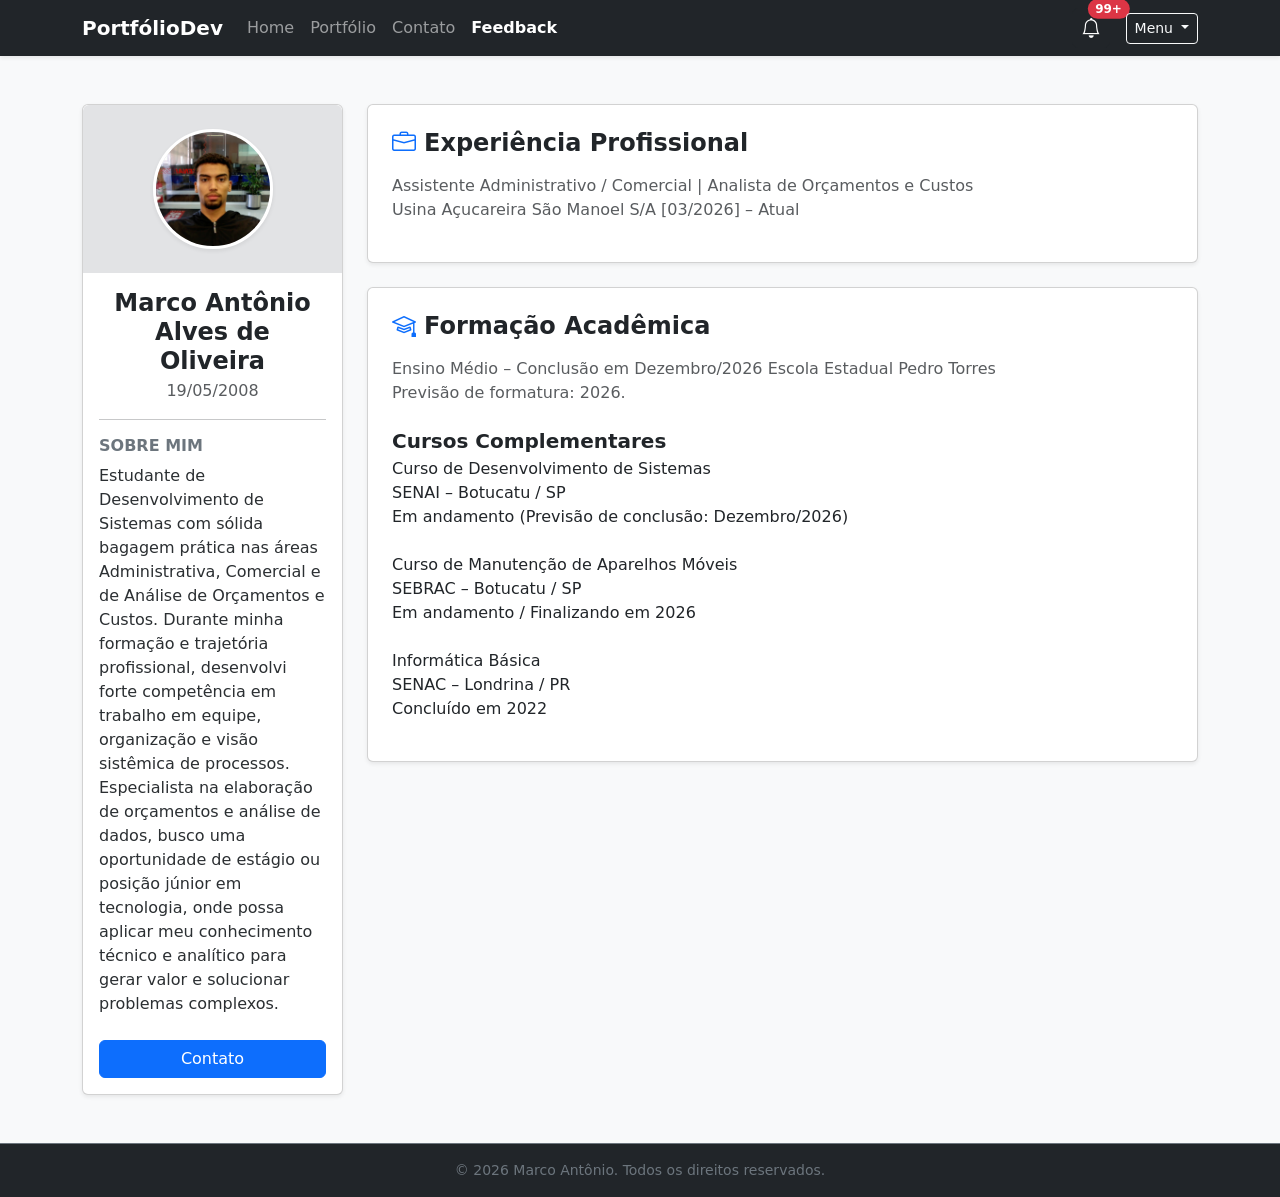
<file: curriculum/index.html>
<!DOCTYPE html>
<html lang="pt-BR">

<head>
    <meta charset="UTF-8">
    <meta name="viewport" content="width=device-width, initial-scale=1.0">
    <title>PortfólioDev - Home</title>
    <link href="https://cdn.jsdelivr.net/npm/bootstrap@5.3.3/dist/css/bootstrap.min.css" rel="stylesheet">
    <link href="https://cdn.jsdelivr.net/npm/bootstrap-icons@1.11.3/font/bootstrap-icons.min.css" rel="stylesheet">
</head>

<body class="bg-light d-flex flex-column min-vh-100">

    <nav class="navbar navbar-expand-lg navbar-dark bg-dark sticky-top shadow-sm">
        <div class="container">
            <a class="navbar-brand fw-bold" href="index.html">PortfólioDev</a>

            <button class="navbar-toggler" type="button" data-bs-toggle="collapse" data-bs-target="#navbarNav"
                aria-controls="navbarNav" aria-expanded="false" aria-label="Toggle navigation">
                <span class="navbar-toggler-icon"></span>
            </button>

            <div class="collapse navbar-collapse" id="navbarNav">
                <ul class="navbar-nav me-auto mb-2 mb-lg-0">
                    <li class="nav-item">
                        <a class="nav-link" href="index.html">Home</a>
                    </li>
                    <li class="nav-item">
                        <a class="nav-link" href="portifolio.html">Portfólio</a>
                    </li>
                    <li class="nav-item">
                        <a class="nav-link" href="contato.html">Contato</a>
                    </li>
                    <li class="nav-item">
                        <a class="nav-link active fw-semibold" href="questionario.html">Feedback</a>
                    </li>
                </ul>

                <div class="d-flex align-items-center gap-3">
                    <div class="dropdown">
                        <button class="btn btn-dark position-relative py-1 px-2" type="button" data-bs-toggle="dropdown"
                            aria-expanded="false">
                            <i class="bi bi-bell fs-5"></i>
                            <span
                                class="position-absolute top-0 start-100 translate-middle badge rounded-pill bg-danger">
                                99+
                            </span>
                        </button>
                        <ul class="dropdown-menu dropdown-menu-end shadow">
                            <li>
                                <h6 class="dropdown-header">Notificações</h6>
                            </li>
                            <li><a class="dropdown-item" href="#">Mensagem 1: Proposta de entrevista</a></li>
                            <li><a class="dropdown-item" href="#">Mensagem 2: Novo projeto disponível</a></li>
                            <li>
                                <hr class="dropdown-divider">
                            </li>
                            <li><a class="dropdown-item text-center small text-muted" href="#">Ver todas</a></li>
                        </ul>
                    </div>

                    <div class="dropdown">
                        <button class="btn btn-outline-light dropdown-toggle btn-sm" type="button"
                            data-bs-toggle="dropdown" aria-expanded="false">
                            Menu
                        </button>
                        <ul class="dropdown-menu dropdown-menu-end">
                            <li><a class="dropdown-item" href="#">Configurações</a></li>
                            <li><a class="dropdown-item" href="#">Baixar CV (PDF)</a></li>
                        </ul>
                    </div>
                </div>
            </div>
        </div>
    </nav>

    <main class="container my-5 flex-grow-1">
        <div class="row g-4">

            <aside class="col-12 col-md-4 col-lg-3">
                <div class="card shadow-sm text-center">
                    <div class="p-4 bg-secondary-subtle rounded-top d-flex justify-content-center">
                        <img src="./img/foto.jpg"
                            class="card-img-top rounded-circle img-fluid border border-3 border-white shadow-sm"
                            alt="Foto de Perfil" style="width: 120px; height: 120px; object-fit: cover;">
                    </div>
                    <div class="card-body">
                        <h5 class="card-title fw-bold fs-4 mb-1">Marco Antônio Alves de Oliveira</h5>
                        <p class="card-text text-muted mb-3">19/05/2008</p>
                        <hr>
                        <div class="text-start mb-4">
                            <h6 class="fw-bold text-uppercase fs-7 text-secondary">Sobre mim</h6>
                            <p class="card-text fs-6 text-secondary-emphasis">Estudante de Desenvolvimento de Sistemas
                                com sólida bagagem prática nas áreas Administrativa, Comercial e de Análise de
                                Orçamentos e Custos. Durante minha formação e trajetória profissional, desenvolvi forte
                                competência em trabalho em equipe, organização e visão sistêmica de processos.
                                Especialista na elaboração de orçamentos e análise de dados, busco uma oportunidade de
                                estágio ou posição júnior em tecnologia, onde possa aplicar meu conhecimento técnico e
                                analítico para gerar valor e solucionar problemas complexos.</p>
                        </div>
                        <a href="contato.html" class="btn btn-primary w-100">Contato</a>
                    </div>
                </div>
            </aside>

            <section class="col-12 col-md-8 col-lg-9">

                <div class="card shadow-sm mb-4">
                    <div class="card-body p-4">
                        <h3 class="card-title fw-bold mb-3 fs-4 text-dark"><i
                                class="bi bi-briefcase me-2 text-primary"></i>Experiência Profissional</h3>
                        <div class="mb-3">
                            <p class="text-muted fs-6">
                                Assistente Administrativo / Comercial | Analista de Orçamentos e Custos<br>
                                Usina Açucareira São Manoel S/A
                                [03/2026] – Atual</p>
                        </div>
                    </div>
                </div>

                <div class="card shadow-sm">
                    <div class="card-body p-4">
                        <h3 class="card-title fw-bold mb-3 fs-4 text-dark"><i
                                class="bi bi-mortarboard me-2 text-primary"></i>Formação Acadêmica</h3>
                        <div>
                            <p class="text-muted mb-0">Ensino Médio – Conclusão em Dezembro/2026
                                Escola Estadual Pedro Torres
                                <br>
                                Previsão de formatura: 2026.
                                <br><br>
                                <h5 class="fs-5 mb-1 fw-semibold">Cursos Complementares</h5>
                
                                Curso de Desenvolvimento de Sistemas
                                <br>
                                SENAI – Botucatu / SP
                                <br>
                                
                                Em andamento (Previsão de conclusão: Dezembro/2026)
                                <br>
                                <br>
                                Curso de Manutenção de Aparelhos Móveis
                                <br>
                                SEBRAC – Botucatu / SP
                                <br>
                                Em andamento / Finalizando em 2026
                                <br>
                                <br>
                                Informática Básica
                                <br>
                                SENAC – Londrina / PR
                                <br>
                                Concluído em 2022
                            </p>
                        </div>
                    </div>
                </div>

            </section>
        </div>
    </main>

    <footer class="bg-dark text-secondary text-center py-3 mt-auto border-top border-secondary">
        <div class="container">
            <p class="mb-0 small">&copy; 2026 Marco Antônio. Todos os direitos reservados.</p>
        </div>
    </footer>

    <script src="https://cdn.jsdelivr.net/npm/bootstrap@5.3.3/dist/js/bootstrap.bundle.min.js"></script>
</body>

</html>
</file>
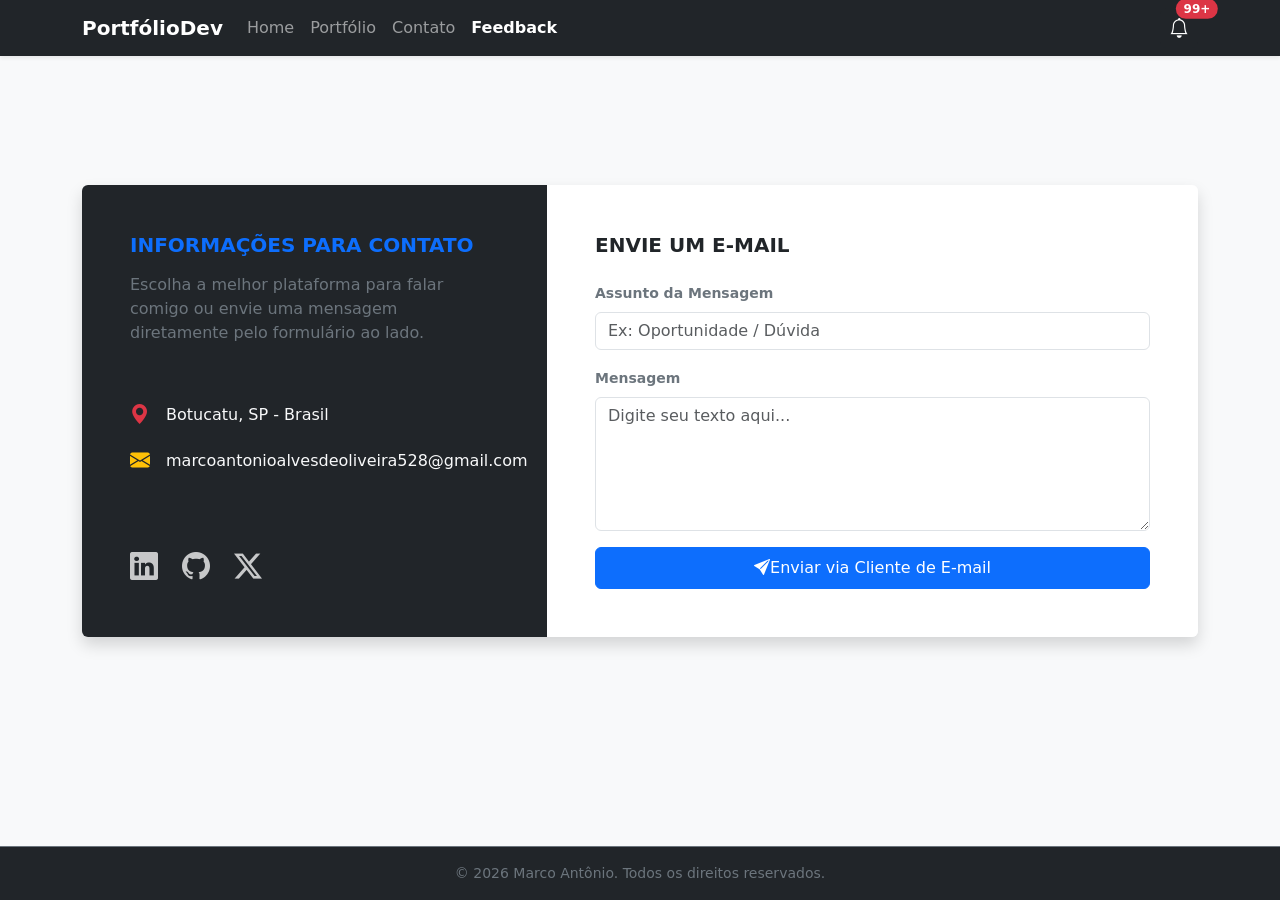
<file: curriculum/contato.html>
<!DOCTYPE html>
<html lang="pt-BR">
<head>
    <meta charset="UTF-8">
    <meta name="viewport" content="width=device-width, initial-scale=1.0">
    <title>PortfólioDev - Contato</title>
    <link href="https://cdn.jsdelivr.net/npm/bootstrap@5.3.3/dist/css/bootstrap.min.css" rel="stylesheet">
    <link href="https://cdn.jsdelivr.net/npm/bootstrap-icons@1.11.3/font/bootstrap-icons.min.css" rel="stylesheet">
</head>
<body class="bg-light d-flex flex-column min-vh-100">

    <nav class="navbar navbar-expand-lg navbar-dark bg-dark sticky-top shadow-sm">
        <div class="container">
            <a class="navbar-brand fw-bold" href="index.html">PortfólioDev</a>
            <button class="navbar-toggler" type="button" data-bs-toggle="collapse" data-bs-target="#navbarNav" aria-controls="navbarNav" aria-expanded="false" aria-label="Toggle navigation">
                <span class="navbar-toggler-icon"></span>
            </button>
            <div class="collapse navbar-collapse" id="navbarNav">
                                <ul class="navbar-nav me-auto mb-2 mb-lg-0">
                    <li class="nav-item">
                        <a class="nav-link" href="index.html">Home</a>
                    </li>
                    <li class="nav-item">
                        <a class="nav-link" href="portifolio.html">Portfólio</a>
                    </li>
                    <li class="nav-item">
                        <a class="nav-link" href="contato.html">Contato</a>
                    </li>
                    <li class="nav-item">
                        <a class="nav-link active fw-semibold" href="questionario.html">Feedback</a>
                    </li>
                </ul>
                <div class="d-flex align-items-center gap-3">
                    <div class="dropdown">
                        <button class="btn btn-dark position-relative py-1 px-2" type="button" data-bs-toggle="dropdown" aria-expanded="false">
                            <i class="bi bi-bell fs-5"></i>
                            <span class="position-absolute top-0 start-100 translate-middle badge rounded-pill bg-danger">99+</span>
                        </button>
                        <ul class="dropdown-menu dropdown-menu-end shadow">
                            <li><h6 class="dropdown-header">Notificações</h6></li>
                            <li><a class="dropdown-item" href="#">Mensagem 1: Proposta de entrevista</a></li>
                        </ul>
                    </div>
                </div>
            </div>
        </div>
    </nav>

    <main class="container my-auto py-5">
        <div class="row g-0 rounded shadow overflow-hidden">
            
            <div class="col-12 col-md-5 bg-dark text-white p-5 d-flex flex-column justify-content-between">
                <div>
                    <h4 class="fw-bold text-uppercase fs-5 mb-3 text-primary">Informações para Contato</h4>
                    <p class="text-secondary mb-4">Escolha a melhor plataforma para falar comigo ou envie uma mensagem diretamente pelo formulário ao lado.</p>
                </div>
                
                <div class="mb-4">
                    <p class="mb-3 d-flex align-items-center gap-3 text-light">
                        <i class="bi bi-geo-alt-fill text-danger fs-5"></i> Botucatu, SP - Brasil
                    </p>
                    <p class="mb-3 d-flex align-items-center gap-3 text-light">
                        <i class="bi bi-envelope-fill text-warning fs-5"></i> marcoantonioalvesdeoliveira528@gmail.com
                    </p>
                </div>

                <div class="d-flex gap-4 fs-3">
                    <a href="#" class="text-white opacity-75 opacity-100-hover"><i class="bi bi-linkedin"></i></a>
                    <a href="https://github.com/WHITZINxx" class="text-white opacity-75 opacity-100-hover"><i class="bi bi-github"></i></a>
                    <a href="https://x.com/MarcoAntonio53r" class="text-white opacity-75 opacity-100-hover"><i class="bi bi-twitter-x"></i></a>
                </div>
            </div>

            <div class="col-12 col-md-7 bg-white p-5">
                <h4 class="fw-bold text-uppercase fs-5 mb-4 text-dark">Envie um E-mail</h4>
                
                <form action="mailto:seu-email@provedor.com" method="GET" enctype="text/plain">
                    <div class="mb-3">
                        <label for="formSubject" class="form-label small fw-semibold text-secondary">Assunto da Mensagem</label>
                        <input type="text" name="subject" class="form-control" id="formSubject" placeholder="Ex: Oportunidade / Dúvida" required>
                    </div>
                    <div class="mb-3">
                        <label for="formBody" class="form-label small fw-semibold text-secondary">Mensagem</label>
                        <textarea name="body" class="form-control" id="formBody" rows="5" placeholder="Digite seu texto aqui..." required></textarea>
                    </div>
                    
                    <button type="submit" class="btn btn-primary w-100 py-2 d-flex align-items-center justify-content-center gap-2fw-semibold">
                        <i class="bi bi-send-fill"></i> Enviar via Cliente de E-mail
                    </button>
                </form>
            </div>

        </div>
    </main>

    <footer class="bg-dark text-secondary text-center py-3 mt-auto border-top border-secondary">
        <div class="container">
            <p class="mb-0 small">&copy; 2026 Marco Antônio. Todos os direitos reservados.</p>
        </div>
    </footer>

    <script src="https://cdn.jsdelivr.net/npm/bootstrap@5.3.3/dist/js/bootstrap.bundle.min.js"></script>
</body>
</html>
</file>
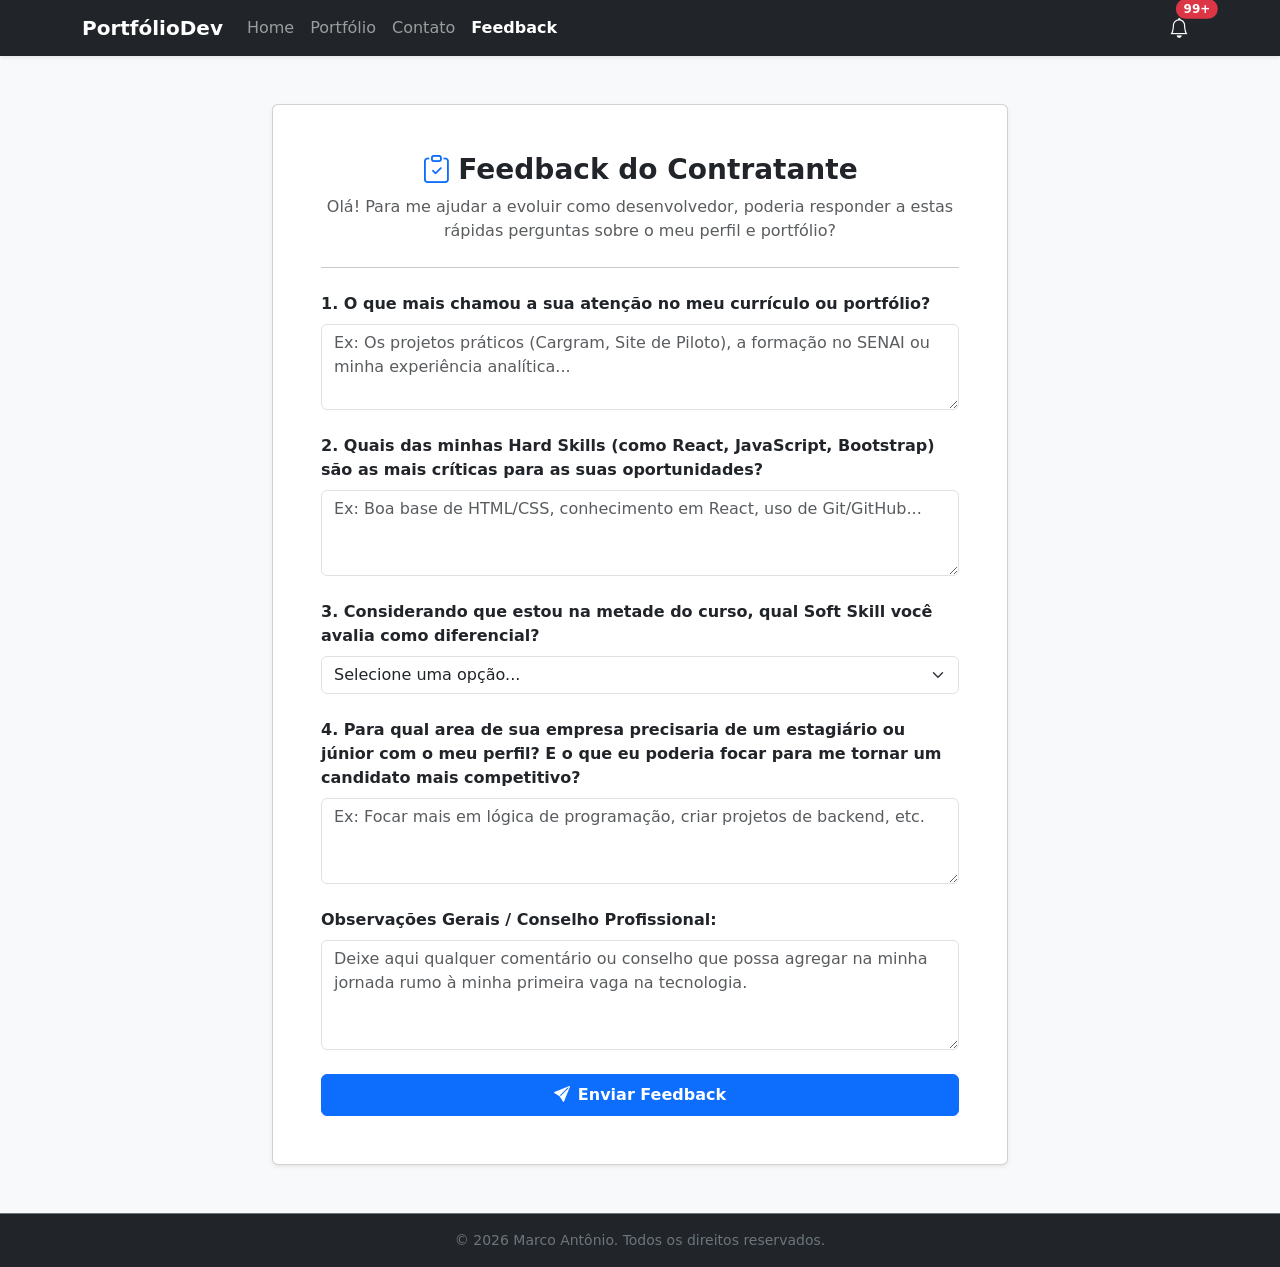
<file: curriculum/questionario.html>
<!DOCTYPE html>
<html lang="pt-BR">

<head>
    <meta charset="UTF-8">
    <meta name="viewport" content="width=device-width, initial-scale=1.0">
    <title>PortfólioDev - Feedback do Contratante</title>
    <link href="https://cdn.jsdelivr.net/npm/bootstrap@5.3.3/dist/css/bootstrap.min.css" rel="stylesheet">
    <link href="https://cdn.jsdelivr.net/npm/bootstrap-icons@1.11.3/font/bootstrap-icons.min.css" rel="stylesheet">
</head>

<body class="bg-light d-flex flex-column min-vh-100">

    <!-- Barra de Navegação Integrada -->
    <nav class="navbar navbar-expand-lg navbar-dark bg-dark sticky-top shadow-sm">
        <div class="container">
            <a class="navbar-brand fw-bold" href="index.html">PortfólioDev</a>

            <button class="navbar-toggler" type="button" data-bs-toggle="collapse" data-bs-target="#navbarNav"
                aria-controls="navbarNav" aria-expanded="false" aria-label="Toggle navigation">
                <span class="navbar-toggler-icon"></span>
            </button>

            <div class="collapse navbar-collapse" id="navbarNav">
                <ul class="navbar-nav me-auto mb-2 mb-lg-0">
                    <li class="nav-item">
                        <a class="nav-link" href="index.html">Home</a>
                    </li>
                    <li class="nav-item">
                        <a class="nav-link" href="portifolio.html">Portfólio</a>
                    </li>
                    <li class="nav-item">
                        <a class="nav-link" href="contato.html">Contato</a>
                    </li>
                    <li class="nav-item">
                        <a class="nav-link active fw-semibold" href="questionario.html">Feedback</a>
                    </li>
                </ul>

                <div class="d-flex align-items-center gap-3">
                    <div class="dropdown">
                        <button class="btn btn-dark position-relative py-1 px-2" type="button" data-bs-toggle="dropdown"
                            aria-expanded="false">
                            <i class="bi bi-bell fs-5"></i>
                            <span
                                class="position-absolute top-0 start-100 translate-middle badge rounded-pill bg-danger">
                                99+
                            </span>
                        </button>
                        <ul class="dropdown-menu dropdown-menu-end shadow">
                            <li>
                                <h6 class="dropdown-header">Notificações</h6>
                            </li>
                            <li><a class="dropdown-item" href="#">Mensagem 1: Proposta de entrevista</a></li>
                            <li><a class="dropdown-item" href="#">Mensagem 2: Novo projeto disponível</a></li>
                            <li>
                                <hr class="dropdown-divider">
                            </li>
                            <li><a class="dropdown-item text-center small text-muted" href="#">Ver todas</a></li>
                        </ul>
                    </div>
                </div>
            </div>
        </div>
    </nav>

    <!-- Conteúdo Principal do Questionário -->
    <main class="container my-5 flex-grow-1">
        <div class="row justify-content-center">
            <div class="col-12 col-lg-8">

                <div class="card shadow-sm">
                    <div class="card-body p-4 p-md-5">

                        <div class="text-center mb-4">
                            <h3 class="fw-bold text-dark mb-2">
                                <i class="bi bi-clipboard-check text-primary me-2"></i>Feedback do Contratante
                            </h3>
                            <p class="text-muted fs-6">
                                Olá! Para me ajudar a evoluir como desenvolvedor, poderia responder a estas rápidas
                                perguntas sobre o meu perfil e portfólio?
                            </p>
                        </div>

                        <hr class="mb-4">

                        <!-- Formulário formatado com Bootstrap -->
                        <form action="#" method="POST">

                            <!-- Pergunta 1 -->
                            <div class="mb-4">
                                <label for="interesse" class="form-label fw-semibold text-dark">
                                    1. O que mais chamou a sua atenção no meu currículo ou portfólio?
                                </label>
                                <textarea id="interesse" name="interesse" class="form-control" rows="3"
                                    placeholder="Ex: Os projetos práticos (Cargram, Site de Piloto), a formação no SENAI ou minha experiência analítica..."
                                    required></textarea>
                            </div>

                            <!-- Pergunta 2 -->
                            <div class="mb-4">
                                <label for="tecnologias" class="form-label fw-semibold text-dark">
                                    2. Quais das minhas Hard Skills (como React, JavaScript, Bootstrap) são as mais
                                    críticas para as suas oportunidades?
                                </label>
                                <textarea id="tecnologias" name="tecnologias" class="form-control" rows="3"
                                    placeholder="Ex: Boa base de HTML/CSS, conhecimento em React, uso de Git/GitHub..."
                                    required></textarea>
                            </div>

                            <!-- Pergunta 3 -->
                            <div class="mb-4">
                                <label for="softskills" class="form-label fw-semibold text-dark">
                                    3. Considerando que estou na metade do curso, qual Soft Skill você avalia como
                                    diferencial?
                                </label>
                                <select id="softskills" name="softskills" class="form-select" required>
                                    <option value="" disabled selected>Selecione uma opção...</option>
                                    <option value="comunicacao">Comunicação Assertiva e Trabalho em Equipe</option>
                                    <option value="aprendizado">Proatividade e Capacidade de Aprendizado Rápido</option>
                                    <option value="visao_processos">Visão Sistêmica e Organização de Processos</option>
                                    <option value="outro">Outra (pode especificar nas observações)</option>
                                </select>
                            </div>

                            <!-- Pergunta 4 -->
                            <div class="mb-4">
                                <label for="melhoria" class="form-label fw-semibold text-dark">
                                    4. Para qual area de sua empresa precisaria de um estagiário ou júnior com o meu perfil? E o que eu poderia focar para me tornar um candidato mais competitivo?
                                </label>
                                <textarea id="melhoria" name="melhoria" class="form-control" rows="3"
                                    placeholder="Ex: Focar mais em lógica de programação, criar projetos de backend, etc."></textarea>
                            </div>

                            <!-- Campo de Observações -->
                            <div class="mb-4">
                                <label for="observacoes" class="form-label fw-semibold text-dark">
                                    Observações Gerais / Conselho Profissional:
                                </label>
                                <textarea id="observacoes" name="observacoes" class="form-control" rows="4"
                                    placeholder="Deixe aqui qualquer comentário ou conselho que possa agregar na minha jornada rumo à minha primeira vaga na tecnologia."></textarea>
                            </div>

                            <!-- Botão de Envio -->
                            <div class="mt-4">
                                <button type="submit" class="btn btn-primary w-100 py-2 fw-bold">
                                    <i class="bi bi-send-fill me-2"></i>Enviar Feedback
                                </button>
                            </div>

                        </form>

                    </div>
                </div>

            </div>
        </div>
    </main>

    <!-- Rodapé Integrado -->
    <footer class="bg-dark text-secondary text-center py-3 mt-auto border-top border-secondary">
        <div class="container">
            <p class="mb-0 small">&copy; 2026 Marco Antônio. Todos os direitos reservados.</p>
        </div>
    </footer>

    <script src="https://cdn.jsdelivr.net/npm/bootstrap@5.3.3/dist/js/bootstrap.bundle.min.js"></script>
</body>

</html>
</file>
